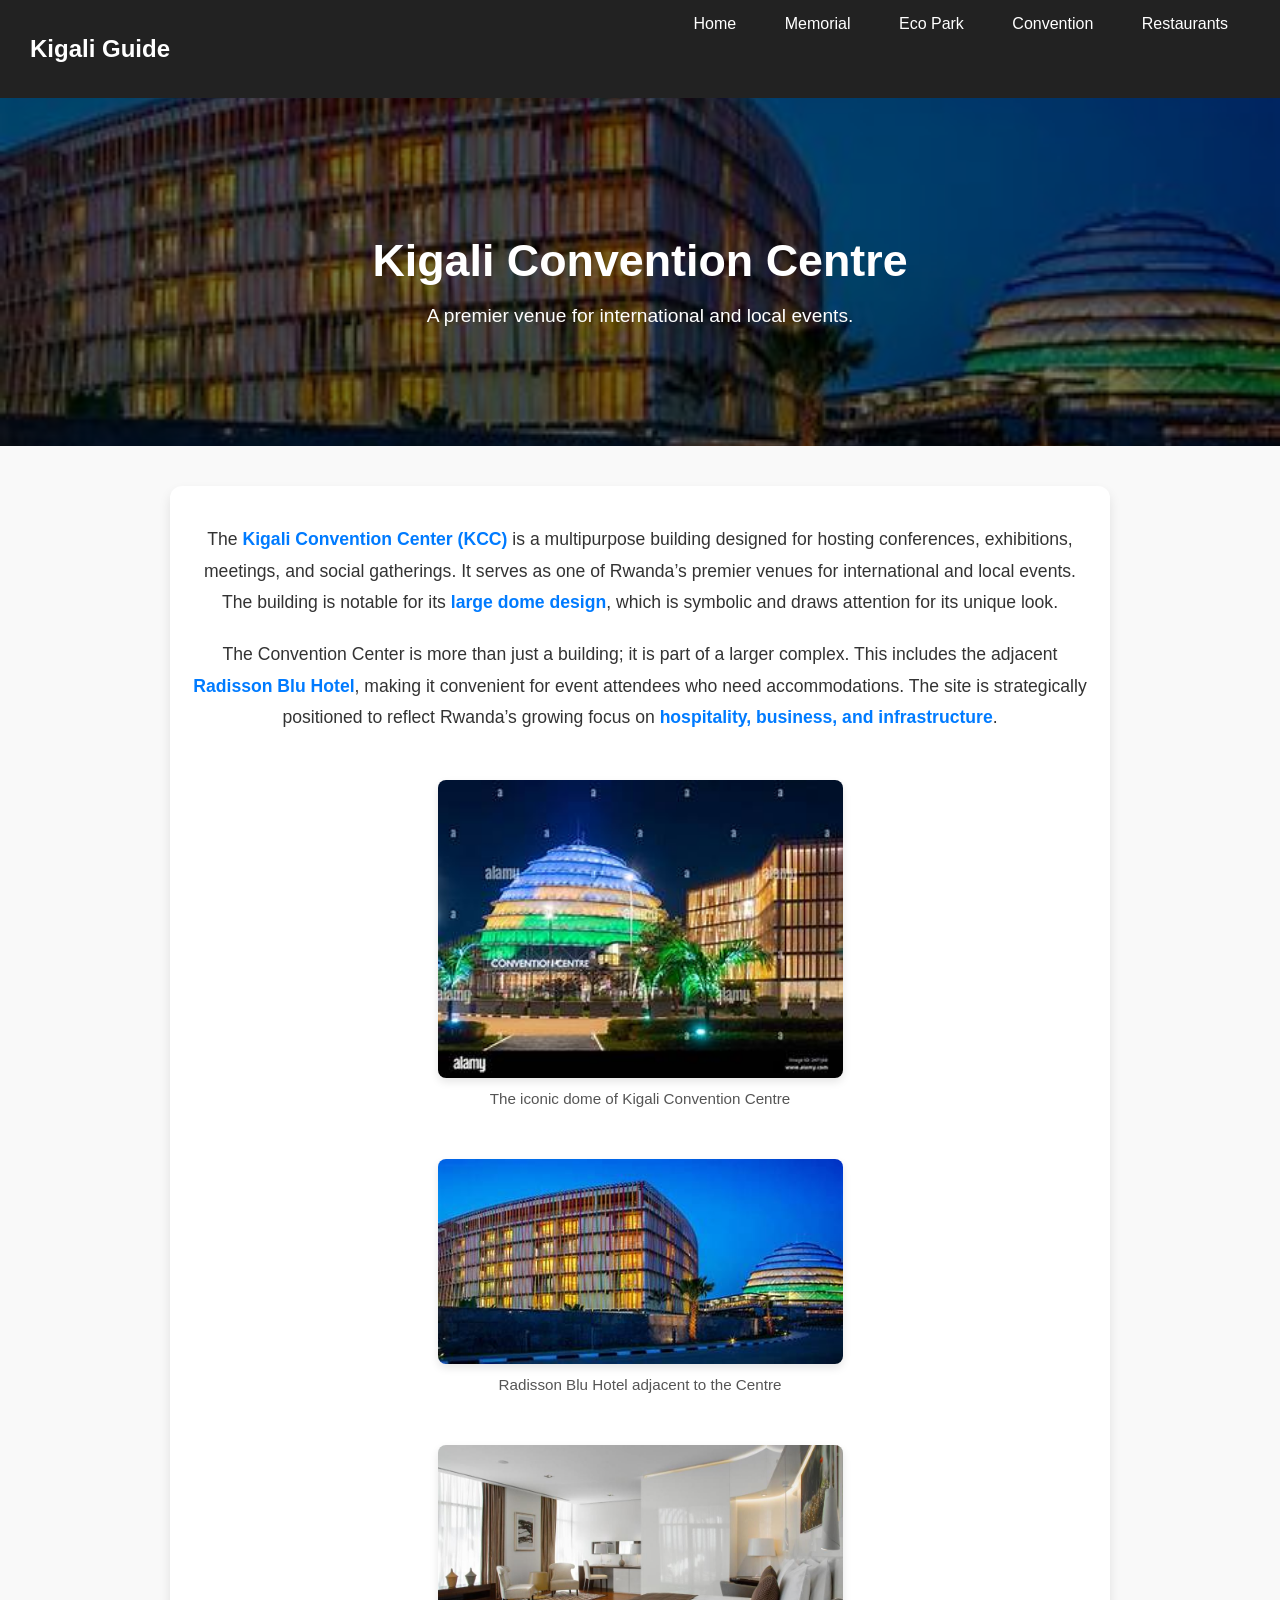
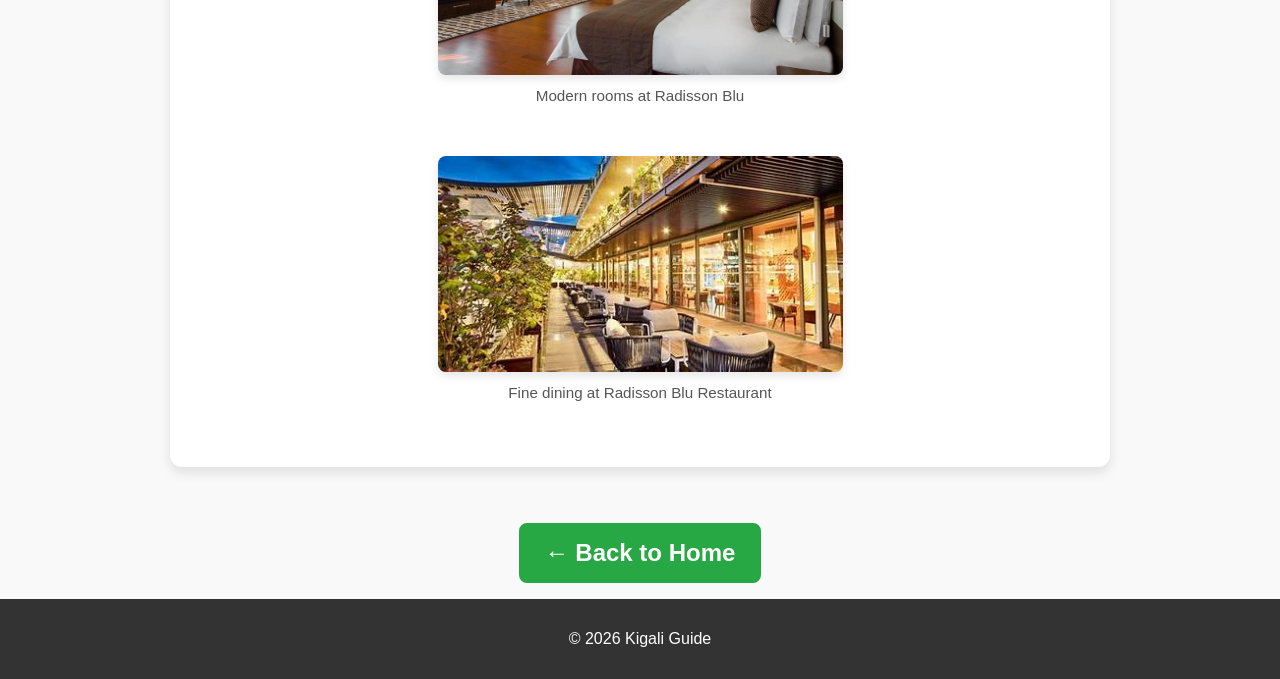
<file: convention.html>
<!DOCTYPE html>
<html lang="en">
<head>
  <meta charset="UTF-8">
  <title>Kigali Convention Centre</title>
  <link rel="stylesheet" href="convention.css">
</head>
<body>
<nav>
  <h2>Kigali Guide</h2>
  <div>
    <a href="index.html">Home</a>
    <a href="memorial.html">Memorial</a>
    <a href="park.html">Eco Park</a>
    <a href="convention.html">Convention</a>
    <a href="restaurants.html">Restaurants</a>
  </div>
</nav>

<section class="hero">
  <h1>Kigali Convention Centre</h1>
  <p>A premier venue for international and local events.</p>
</section>

<section class="content">
  <p>
    The <b>Kigali Convention Center (KCC)</b> is a multipurpose building designed for hosting 
    conferences, exhibitions, meetings, and social gatherings. It serves as one of Rwanda’s 
    premier venues for international and local events. The building is notable for its 
    <b>large dome design</b>, which is symbolic and draws attention for its unique look.
  </p>
  <p>
    The Convention Center is more than just a building; it is part of a larger complex. 
    This includes the adjacent <b>Radisson Blu Hotel</b>, making it convenient for event 
    attendees who need accommodations. The site is strategically positioned to reflect 
    Rwanda’s growing focus on <b>hospitality, business, and infrastructure</b>.
  </p>

  <div class="gallery">
    <figure>
      <img src="convention.jpg" alt="Convention Dome">
      <figcaption>The iconic dome of Kigali Convention Centre</figcaption>
    </figure>
    <figure>
      <img src="radisson kigali.jpg" alt="Radisson Blu Hotel">
      <figcaption>Radisson Blu Hotel adjacent to the Centre</figcaption>
    </figure>
    <figure>
      <img src="radisson room kigali.jpg" alt="Radisson Room">
      <figcaption>Modern rooms at Radisson Blu</figcaption>
    </figure>
    <figure>
      <img src="radisson restaurant kigali.jpg" alt="Radisson Restaurant">
      <figcaption>Fine dining at Radisson Blu Restaurant</figcaption>
    </figure>
  </div>
</section>
<p>
  <a href="index.html">← Back to Home</a>
</p>


<footer>
  <p>© 2026 Kigali Guide</p>
</footer>
</body>
</html>
</file>
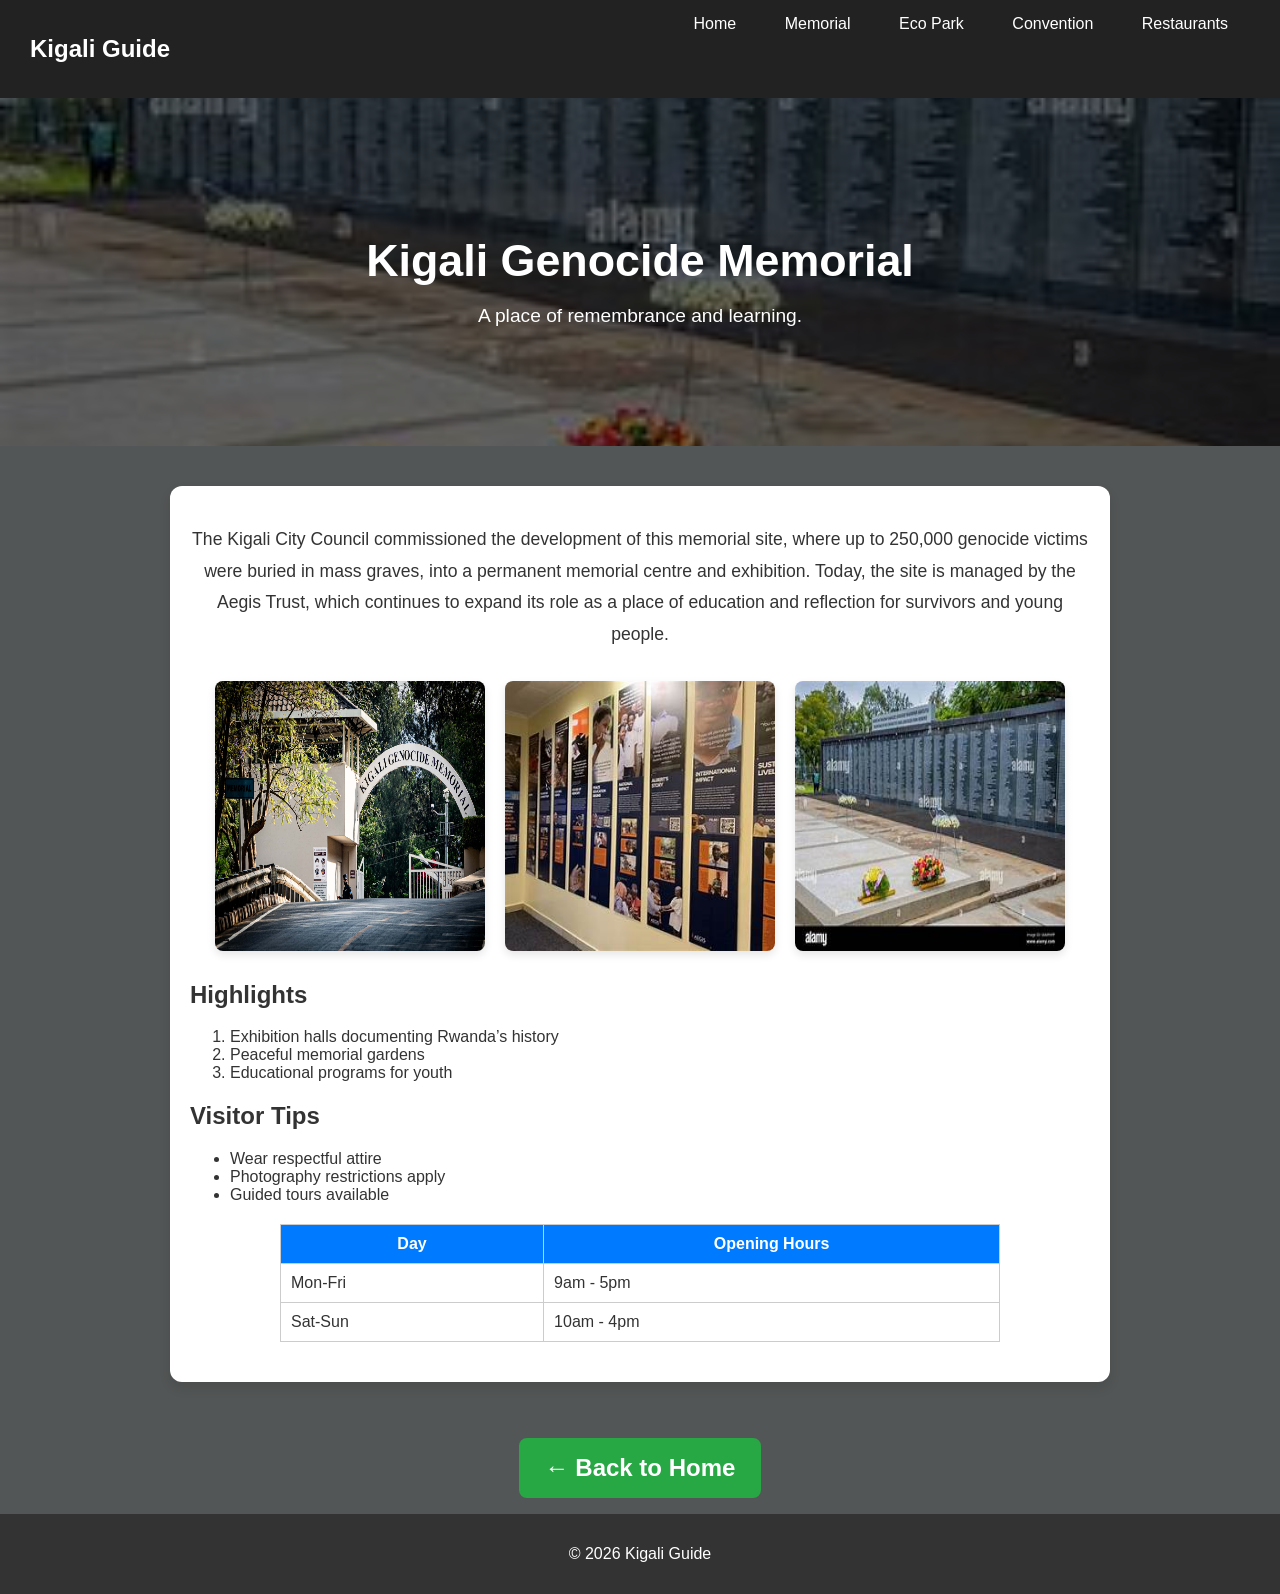
<file: memorial.html>
<!DOCTYPE html>
<html lang="en">
<head>
  <meta charset="UTF-8">
  <title>Kigali Genocide Memorial</title>
  <link rel="stylesheet" href="memorial.css">
</head>
<body>
<nav>
  <h2>Kigali Guide</h2>
  <div>
    <a href="index.html">Home</a>
    <a href="memorial.html">Memorial</a>
    <a href="park.html">Eco Park</a>
    <a href="convention.html">Convention</a>
    <a href="restaurants.html">Restaurants</a>
  </div>
</nav>
 

<section class="hero">
  <h1>Kigali Genocide Memorial</h1>
  <p>A place of remembrance and learning.</p>
</section>

<section class="content">
  <p>
    The Kigali City Council commissioned the development of this memorial site, 
    where up to 250,000 genocide victims were buried in mass graves, into a 
    permanent memorial centre and exhibition. Today, the site is managed by the 
    Aegis Trust, which continues to expand its role as a place of education and 
    reflection for survivors and young people.
  </p>

  <div class="gallery">
    <img src="kigali memo.jpg" alt="Memorial Entrance">
    <img src="memo2 kigali.jpg" alt="Memorial Gardens">
    <img src="3memorial kigali.jpg" alt="Exhibition Hall">
  </div>

  <h2>Highlights</h2>
  <ol>
    <li>Exhibition halls documenting Rwanda’s history</li>
    <li>Peaceful memorial gardens</li>
    <li>Educational programs for youth</li>
  </ol>

  <h2>Visitor Tips</h2>
  <ul>
    <li>Wear respectful attire</li>
    <li>Photography restrictions apply</li>
    <li>Guided tours available</li>
  </ul>

  <table>
    <tr><th>Day</th><th>Opening Hours</th></tr>
    <tr><td>Mon-Fri</td><td>9am - 5pm</td></tr>
    <tr><td>Sat-Sun</td><td>10am - 4pm</td></tr>
  </table>
</section>
<p>
  <a href="index.html">← Back to Home</a>
</p>


<footer>
  <p>© 2026 Kigali Guide</p>
</footer>
</body>
</html>
</file>
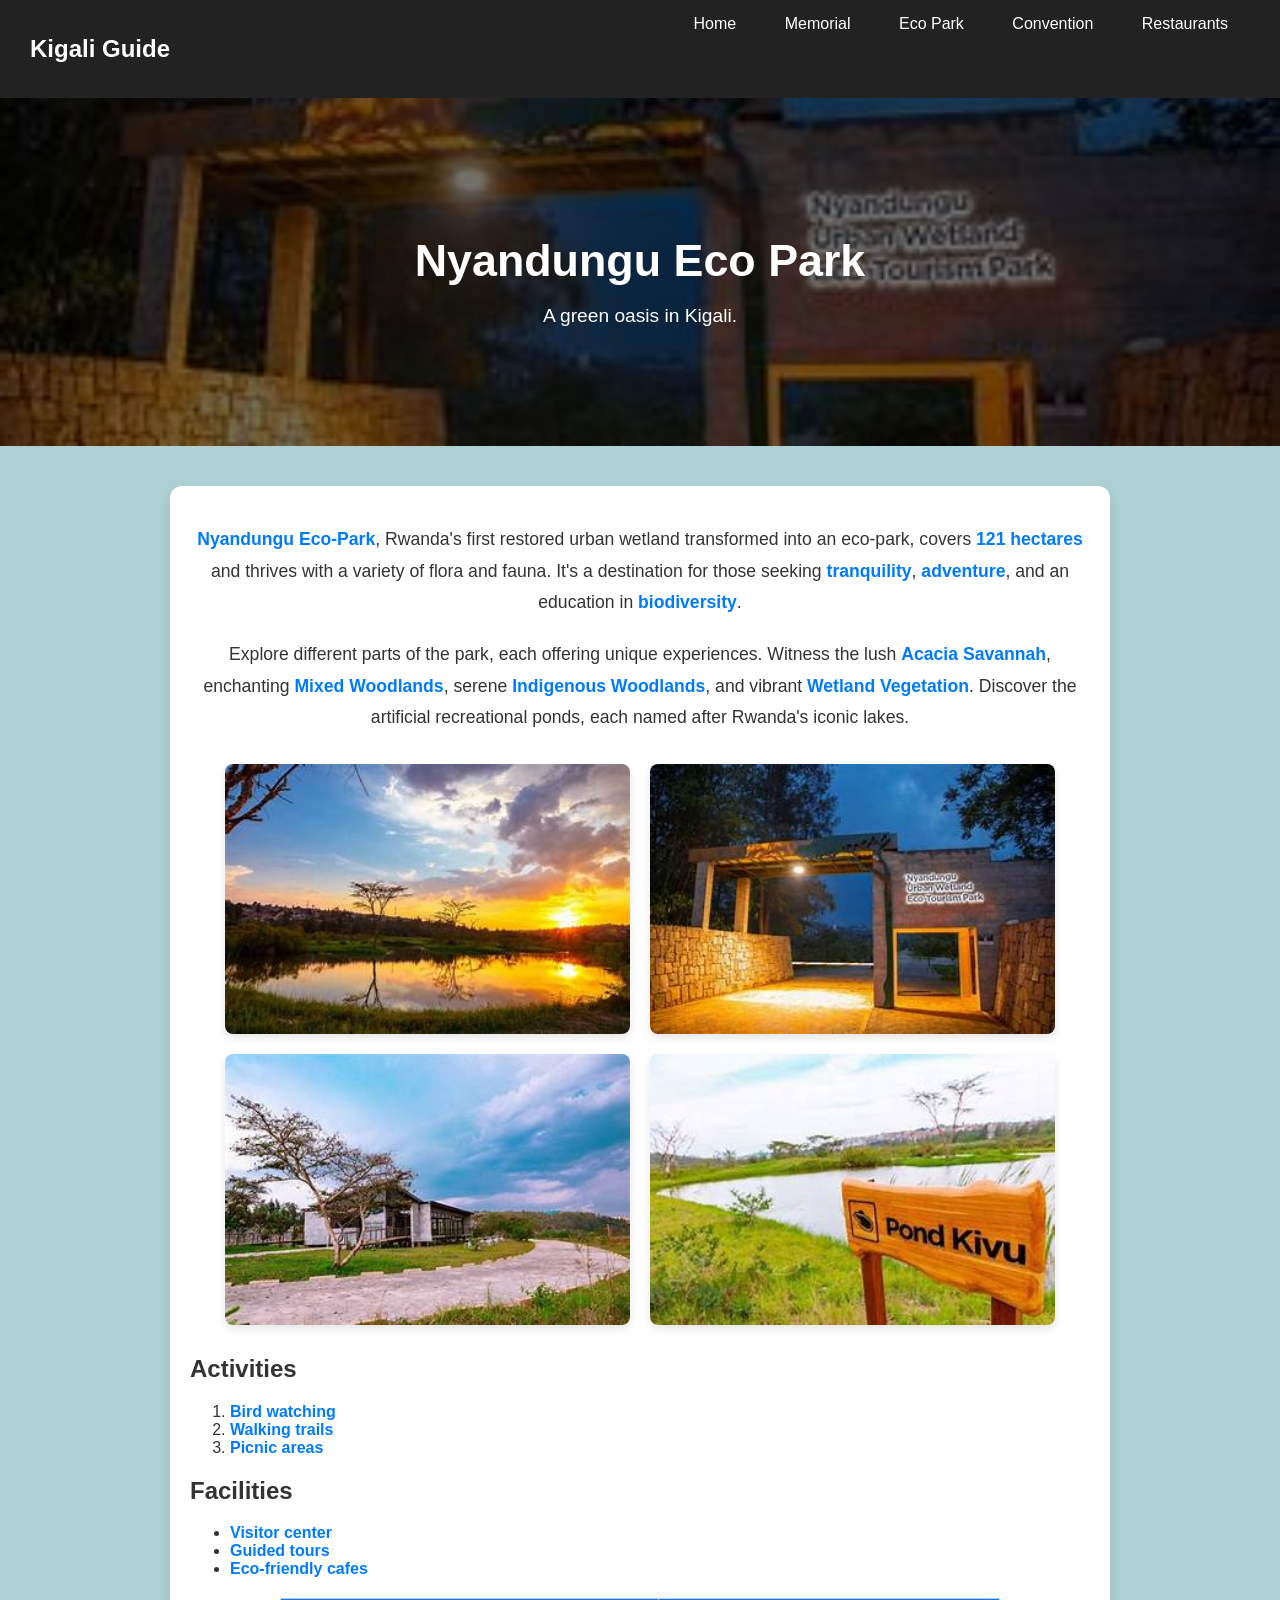
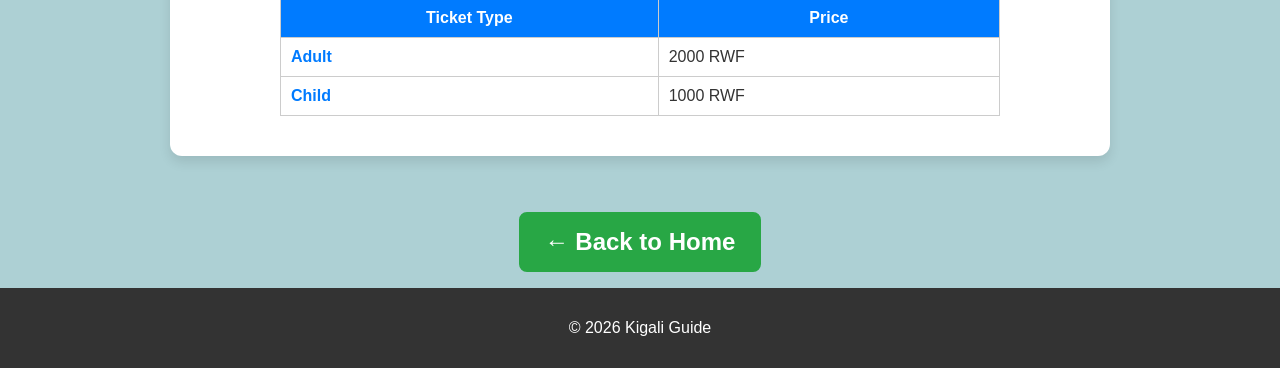
<file: park.html>
<!DOCTYPE html>
<html lang="en">
<head>
  <meta charset="UTF-8">
  <title>Nyandungu Eco Park</title>
  <link rel="stylesheet" href="park.css">
</head>
<body>
<nav>
  <h2>Kigali Guide</h2>
  <div>
    <a href="index.html">Home</a>
    <a href="memorial.html">Memorial</a>
    <a href="park.html">Eco Park</a>
    <a href="convention.html">Convention</a>
    <a href="restaurants.html">Restaurants</a>
  </div>
</nav>

<section class="hero">
  <h1>Nyandungu Eco Park</h1>
  <p>A green oasis in Kigali.</p>
</section>

<section class="content">
  <p>
    <b>Nyandungu Eco-Park</b>, Rwanda's first restored urban wetland transformed into an eco-park, 
    covers <b>121 hectares</b> and thrives with a variety of flora and fauna. 
    It's a destination for those seeking <b>tranquility</b>, <b>adventure</b>, and an education in <b>biodiversity</b>.
  </p>
  <p>
    Explore different parts of the park, each offering unique experiences. Witness the lush 
    <b>Acacia Savannah</b>, enchanting <b>Mixed Woodlands</b>, serene <b>Indigenous Woodlands</b>, 
    and vibrant <b>Wetland Vegetation</b>. Discover the artificial recreational ponds, each named 
    after Rwanda's iconic lakes.
  </p>

  <div class="gallery">
    <img src="park.jpg" alt="Eco Park Entrance">
    <img src="park2.jpg" alt="Walking Trails">
    <img src="park3.jpg" alt="Bird Watching Area">
    <img src="park4.jpg" alt="Wetland Vegetation">
  </div>

  <h2>Activities</h2>
  <ol>
    <li><b>Bird watching</b></li>
    <li><b>Walking trails</b></li>
    <li><b>Picnic areas</b></li>
  </ol>

  <h2>Facilities</h2>
  <ul>
    <li><b>Visitor center</b></li>
    <li><b>Guided tours</b></li>
    <li><b>Eco‑friendly cafes</b></li>
  </ul>

  <table>
    <tr><th>Ticket Type</th><th>Price</th></tr>
    <tr><td><b>Adult</b></td><td>2000 RWF</td></tr>
    <tr><td><b>Child</b></td><td>1000 RWF</td></tr>
  </table>
</section>
<p>
  <a href="index.html">← Back to Home</a>
</p>

<footer>
  <p>© 2026 Kigali Guide</p>
</footer>
</body>
</html>
</file>
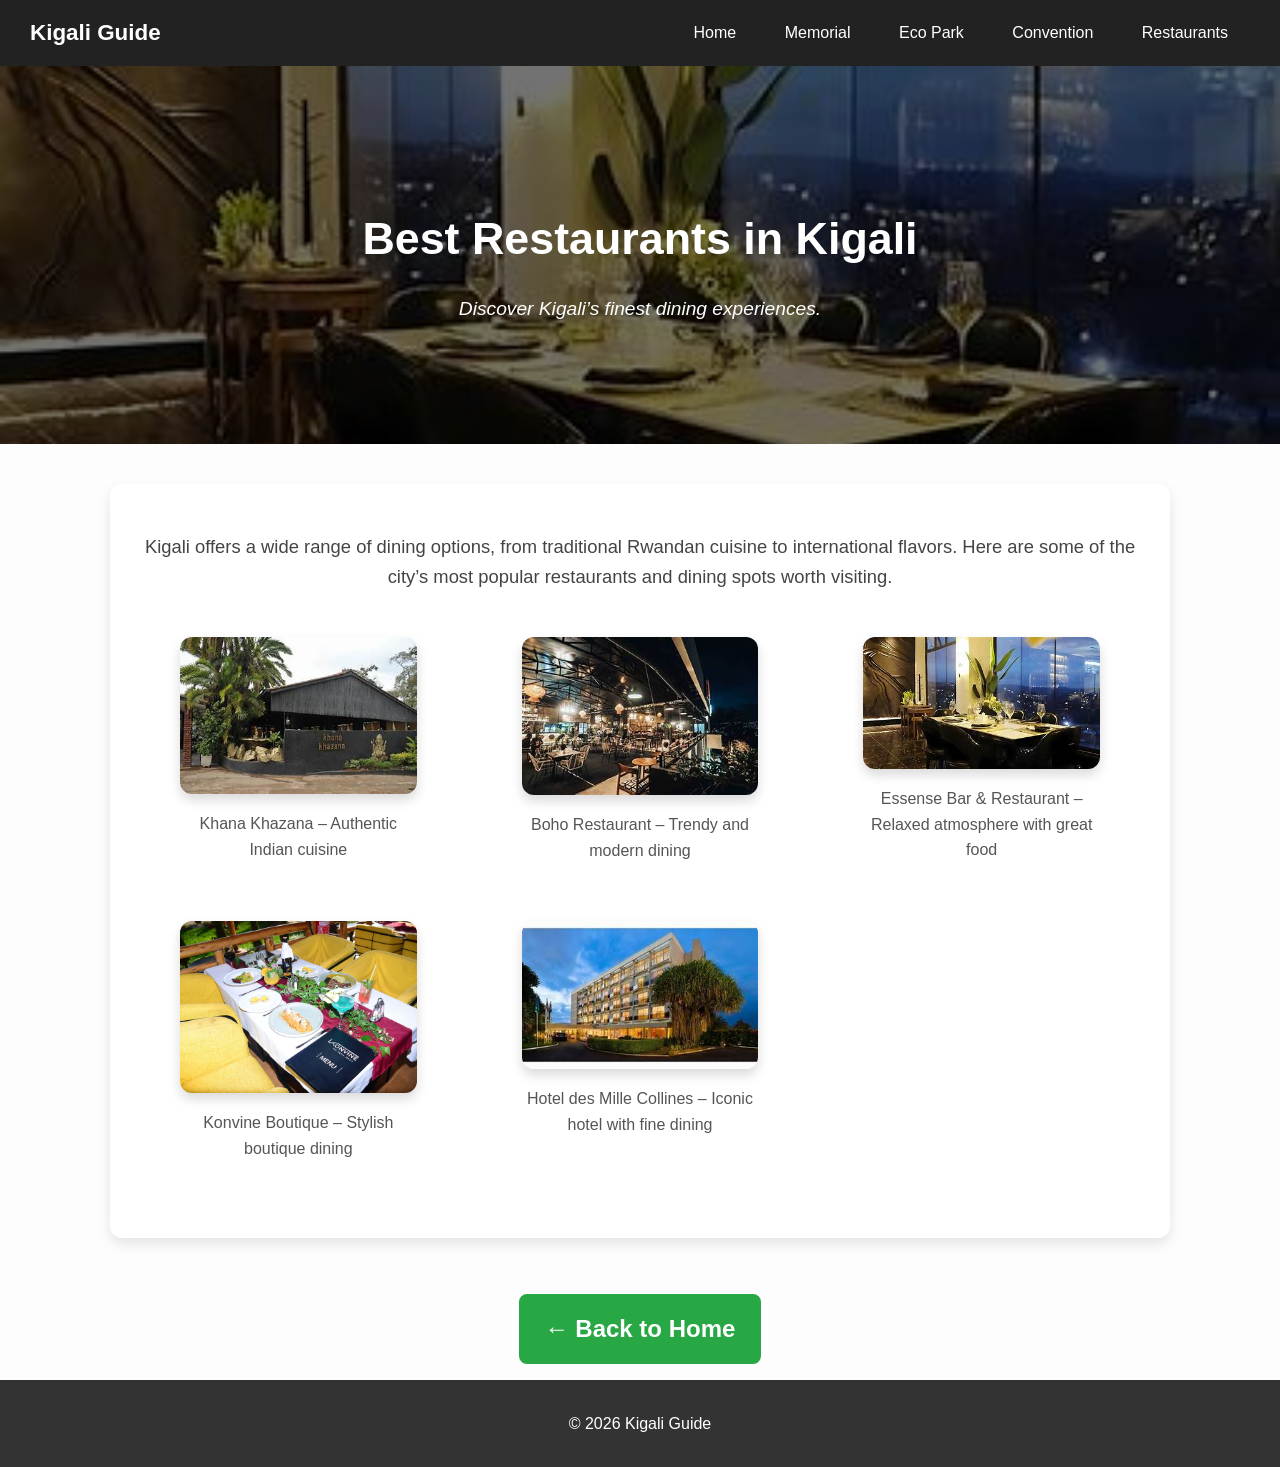
<file: restaurants.html>
<!DOCTYPE html>
<html lang="en">
<head>
  <meta charset="UTF-8">
  <title>Best Restaurants in Kigali</title>
  <link rel="stylesheet" href="restaurants.css">
</head>
<body>
<nav>
  <h2>Kigali Guide</h2>
  <div>
    <a href="index.html">Home</a>
    <a href="memorial.html">Memorial</a>
    <a href="park.html">Eco Park</a>
    <a href="convention.html">Convention</a>
    <a href="restaurants.html">Restaurants</a>
  </div>
</nav>

<section class="hero">
  <h1>Best Restaurants in Kigali</h1>
  <p>Discover Kigali’s finest dining experiences.</p>
</section>

<section class="content">
  <p>
    Kigali offers a wide range of dining options, from traditional Rwandan cuisine 
    to international flavors. Here are some of the city’s most popular restaurants 
    and dining spots worth visiting.
  </p>

  <div class="gallery">
    <figure>
       <img src="khana khazana.jpg" alt="Khana Khazana Restaurant">
      </a>
      <figcaption>Khana Khazana – Authentic Indian cuisine</figcaption>
    </figure>
    <figure>
      
        <img src="BOHO Restaurant kigali.jpg" alt="Boho Restaurant">
      </a>
      <figcaption>Boho Restaurant – Trendy and modern dining</figcaption>
    </figure>
    <figure>
     
        <img src="essence bar.jpg" alt="Essense Bar & Restaurant">
      </a>
      <figcaption>Essense Bar & Restaurant – Relaxed atmosphere with great food</figcaption>
    </figure>
    <figure>
     
        <img src="konvine res.jpg" alt="Konvine Boutique">
      </a>
      <figcaption>Konvine Boutique – Stylish boutique dining</figcaption>
    </figure>
    <figure>
     
        <img src="hotel des mille collines kigali.jpg" alt="Hotel des Mille Collines">
      </a>
      <figcaption>Hotel des Mille Collines – Iconic hotel with fine dining</figcaption>
    </figure>
  </div>
</section>
<p>
  <a href="index.html">← Back to Home</a>
</p>

<footer>
  <p>© 2026 Kigali Guide</p>
</footer>
</body>
</html>
</file>
<file: convention.css>
body {
  font-family: 'Segoe UI', Arial, sans-serif;
  margin: 0;
  background: #f9f9f9;
  color: #333;
}

nav {
  background: #222;
  color: white;
  padding: 15px 30px;
  display: flex;
  justify-content: space-between;
  position: sticky;
  top: 0;
}

nav a {
  color: white;
  margin: 0 10px;
  text-decoration: none;
  padding: 6px 12px;
  transition: background 0.3s ease;
}

nav a:hover {
  background: #007BFF;
  border-radius: 4px;
}

.hero {
  text-align: center;
  padding: 60px 20px;
  background: linear-gradient(rgba(0,0,0,0.6), rgba(0,0,0,0.6)),
              url('convention-banner.jpg') no-repeat center center/cover;
  color: white;
}

.hero h1 {
  font-size: 2.5em;
  margin-bottom: 10px;
}

.content {
  max-width: 900px;
  margin: 40px auto;
  padding: 20px;
  background: #fff;
  border-radius: 12px;
  box-shadow: 0 6px 12px rgba(0,0,0,0.1);
}

.content p {
  font-size: 1.1em;
  line-height: 1.8;
  margin-bottom: 20px;
}

.content b {
  color: #007BFF;
  font-weight: 600;
}

.gallery {
  display: flex;
  flex-wrap: wrap;
  justify-content: center;
  gap: 20px;
  margin: 30px 0;
}

.gallery figure {
  width: 45%;
  text-align: center;
}

.gallery img {
  width: 100%;
  border-radius: 8px;
  box-shadow: 0 4px 8px rgba(0,0,0,0.1);
  transition: transform 0.3s ease;
}

.gallery img:hover {
  transform: scale(1.05);
}

.gallery figcaption {
  margin-top: 8px;
  font-size: 0.95em;
  color: #555;
}

footer {
  background: #222;
  color: white;
  text-align: center;
  padding: 15px;
  margin-top: 40px;
}
p a {
  display: inline-block;
  font-size: 1.3em;           
  color: #FF7043;             
  font-weight: 600;
  text-decoration: none;
  padding: 8px 14px;
  border: 2px solid #FF7043;
  border-radius: 6px;
  transition: all 0.3s ease;
}
p {
  text-align: center;
}

p a {
  display: inline-block;
  font-size: 1.5em;         
  color: #fff;              
  font-weight: 700;
  text-decoration: none;
  padding: 14px 24px;      
  background-color: #28a745; 
  border: 2px solid #28a745;
  border-radius: 8px;
  transition: all 0.3s ease;
}

p a:hover {
  background-color: #218838;
  border-color: #218838;
  color: #fff;
}
.hero {
  text-align: center;
  padding: 100px 20px;
  background: linear-gradient(rgba(0,0,0,0.55), rgba(0,0,0,0.55)),
              url('radisson\ kigali.jpg') no-repeat center center/cover;
  color: #fff;
}

.hero h1 {
  font-size: 2.8em;
  margin-bottom: 15px;
  font-weight: 700;
}

.hero p {
  font-size: 1.2em;
}
@media (max-width: 768px) {
  nav div {
    display: flex;
    flex-direction: column;
    align-items: center;
  }

  .places {
    flex-direction: column;
    align-items: center;
  }

  .video-form {
    flex-direction: column;
    gap: 20px;
  }

  .map iframe {
    width: 100%;
    height: 300px;
  }
}
html, body {
  height: 100%;
  margin: 0;
  display: flex;
  flex-direction: column;
}

footer {
  margin-top: auto;
  text-align: center;
  padding: 15px;
  background-color: #333;
  color: #fff;
}
</file>
<file: memorial.css>
body {
  font-family: 'Segoe UI', Arial, sans-serif;
  margin: 0;
  background: #535656;
  color: #333;
}

nav {
  background: #222;
  color: white;
  padding: 15px 30px;
  display: flex;
  justify-content: space-between;
  position: sticky;
  top: 0;
}

nav a {
  color: white;
  margin: 0 10px;
  text-decoration: none;
  padding: 6px 12px;
  transition: background 0.3s ease;
}

nav a:hover {
  background: #007BFF;
  border-radius: 4px;
}

.hero {
  text-align: center;
  padding: 60px 20px;
  background: linear-gradient(rgba(0,0,0,0.6), rgba(0,0,0,0.6)),
              url('memorial-banner.jpg') no-repeat center center/cover;
  color: white;
}

.hero h1 {
  font-size: 2.5em;
  margin-bottom: 10px;
}

.content {
  max-width: 900px;
  margin: 40px auto;
  padding: 20px;
  background: #fff;
  border-radius: 12px;
  box-shadow: 0 6px 12px rgba(0,0,0,0.1);
}

.content p {
  font-size: 1.1em;
  line-height: 1.8;
  margin-bottom: 20px;
}

.gallery {
  display: flex;
  justify-content: center;
  gap: 20px;
  margin: 30px 0;
}

.gallery img {
  width: 30%;
  border-radius: 8px;
  box-shadow: 0 4px 8px rgba(0,0,0,0.1);
  transition: transform 0.3s ease;
}

.gallery img:hover {
  transform: scale(1.05);
}

table {
  margin: 20px auto;
  border-collapse: collapse;
  width: 80%;
}

table, th, td {
  border: 1px solid #ccc;
  padding: 10px;
}

th {
  background: #007BFF;
  color: white;
}

footer {
  background: #222;
  color: white;
  text-align: center;
  padding: 15px;
  margin-top: 40px;
}


p {
  text-align: center;
}

p a {
  display: inline-block;
  font-size: 1.5em;         
  color: #fff;              
  font-weight: 700;
  text-decoration: none;
  padding: 14px 24px;      
  background-color: #28a745; 
  border: 2px solid #28a745;
  border-radius: 8px;
  transition: all 0.3s ease;
}

p a:hover {
  background-color: #218838;
  border-color: #218838;
  color: #fff;
}
.hero {
  text-align: center;
  padding: 100px 20px;
  background: linear-gradient(rgba(0,0,0,0.55), rgba(0,0,0,0.55)),
              url('3memorial kigali.jpg') no-repeat center center/cover;
  color: #fff;
}

.hero h1 {
  font-size: 2.8em;
  margin-bottom: 15px;
  font-weight: 700;
}

.hero p {
  font-size: 1.2em;
}
@media (max-width: 768px) {
  nav div {
    display: flex;
    flex-direction: column;
    align-items: center;
  }

  .places {
    flex-direction: column;
    align-items: center;
  }

  .video-form {
    flex-direction: column;
    gap: 20px;
  }

  .map iframe {
    width: 100%;
    height: 300px;
  }
}
html, body {
  height: 100%;
  margin: 0;
  display: flex;
  flex-direction: column;
}

footer {
  margin-top: auto;
  text-align: center;
  padding: 15px;
  background-color: #333;
  color: #fff;
}
</file>
<file: park.css>
body {
  font-family: 'Segoe UI', Arial, sans-serif;
  margin: 0;
  background: #add0d4;
  color: #333;
}

nav {
  background: #222;
  color: white;
  padding: 15px 30px;
  display: flex;
  justify-content: space-between;
  position: sticky;
  top: 0;
}

nav a {
  color: white;
  margin: 0 10px;
  text-decoration: none;
  padding: 6px 12px;
  transition: background 0.3s ease;
}

nav a:hover {
  background: #007BFF;
  border-radius: 4px;
}

.hero {
  text-align: center;
  padding: 60px 20px;
  background: linear-gradient(rgba(0,0,0,0.6), rgba(0,0,0,0.6)),
              url('park-banner.jpg') no-repeat center center/cover;
  color: white;
}

.hero h1 {
  font-size: 2.5em;
  margin-bottom: 10px;
}

.content {
  max-width: 900px;
  margin: 40px auto;
  padding: 20px;
  background: #fff;
  border-radius: 12px;
  box-shadow: 0 6px 12px rgba(0,0,0,0.1);
}

.content p {
  font-size: 1.1em;
  line-height: 1.8;
  margin-bottom: 20px;
}

.content b {
  color: #007BFF;
  font-weight: 600;
}

.gallery {
  display: flex;
  justify-content: center;
  flex-wrap: wrap;
  gap: 20px;
  margin: 30px 0;
}

.gallery img {
  width: 45%;
  border-radius: 8px;
  box-shadow: 0 4px 8px rgba(0,0,0,0.1);
  transition: transform 0.3s ease;
}

.gallery img:hover {
  transform: scale(1.05);
}

table {
  margin: 20px auto;
  border-collapse: collapse;
  width: 80%;
}

table, th, td {
  border: 1px solid #ccc;
  padding: 10px;
}

th {
  background: #007BFF;
  color: white;
}

footer {
  background: #222;
  color: white;
  text-align: center;
  padding: 15px;
  margin-top: 40px;
}
p {
  text-align: center;
}

p a {
  display: inline-block;
  font-size: 1.5em;         
  color: #fff;              
  font-weight: 700;
  text-decoration: none;
  padding: 14px 24px;      
  background-color: #28a745; 
  border: 2px solid #28a745;
  border-radius: 8px;
  transition: all 0.3s ease;
}

p a:hover {
  background-color: #218838;
  border-color: #218838;
  color: #fff;
}
.hero {
  text-align: center;
  padding: 100px 20px;
  background: linear-gradient(rgba(0,0,0,0.55), rgba(0,0,0,0.55)),
              url('park2.jpg') no-repeat center center/cover;
  color: #fff;
}

.hero h1 {
  font-size: 2.8em;
  margin-bottom: 15px;
  font-weight: 700;
}

.hero p {
  font-size: 1.2em;
}
@media (max-width: 768px) {
  nav div {
    display: flex;
    flex-direction: column;
    align-items: center;
  }

  .places {
    flex-direction: column;
    align-items: center;
  }

  .video-form {
    flex-direction: column;
    gap: 20px;
  }

  .map iframe {
    width: 100%;
    height: 300px;
  }
}
html, body {
  height: 100%;
  margin: 0;
  display: flex;
  flex-direction: column;
}

footer {
  margin-top: auto;
  text-align: center;
  padding: 15px;
  background-color: #333;
  color: #fff;
}
</file>
<file: restaurants.css>
body {
  font-family: 'Poppins', sans-serif;
  margin: 0;
  background: #fdfdfd;
  color: #333;
  line-height: 1.6;
}

nav {
  background: #222;
  color: white;
  padding: 15px 30px;
  display: flex;
  justify-content: space-between;
  align-items: center;
  position: sticky;
  top: 0;
  z-index: 1000;
}

nav h2 {
  margin: 0;
  font-size: 1.4em;
  font-weight: 600;
}

nav a {
  color: white;
  margin: 0 10px;
  text-decoration: none;
  padding: 6px 12px;
  transition: background 0.3s ease, color 0.3s ease;
}

nav a:hover {
  background: #FF7043; /* warm food accent */
  border-radius: 4px;
  color: #fff;
}

.hero {
  text-align: center;
  padding: 90px 20px;
  background: linear-gradient(rgba(0,0,0,0.6), rgba(0,0,0,0.6)),
              url('food-banner.jpg') no-repeat center center/cover;
  color: white;
}

.hero h1 {
  font-size: 3em;
  margin-bottom: 15px;
  font-weight: 600;
}

.hero p {
  font-size: 1.3em;
  font-style: italic;
}

.content {
  max-width: 1000px;
  margin: 40px auto;
  padding: 30px;
  background: #fff;
  border-radius: 12px;
  box-shadow: 0 6px 14px rgba(0,0,0,0.1);
}

.content p {
  font-size: 1.15em;
  margin-bottom: 25px;
  color: #444;
}

.gallery {
  display: grid;
  grid-template-columns: repeat(auto-fit, minmax(280px, 1fr));
  gap: 25px;
  margin: 30px 0;
}

.gallery figure {
  text-align: center;
}

.gallery img {
  width: 100%;
  border-radius: 12px;
  box-shadow: 0 6px 12px rgba(0,0,0,0.15);
  transition: transform 0.3s ease, box-shadow 0.3s ease;
}

.gallery img:hover {
  transform: scale(1.05);
  box-shadow: 0 8px 18px rgba(0,0,0,0.2);
}

.gallery figcaption {
  margin-top: 10px;
  font-size: 1em;
  color: #555;
  font-weight: 500;
}

footer {
  background: #222;
  color: white;
  text-align: center;
  padding: 20px;
  margin-top: 50px;
}
p {
  text-align: center;
}

p a {
  display: inline-block;
  font-size: 1.5em;         
  color: #fff;              
  font-weight: 700;
  text-decoration: none;
  padding: 14px 24px;      
  background-color: #28a745; 
  border: 2px solid #28a745;
  border-radius: 8px;
  transition: all 0.3s ease;
}

p a:hover {
  background-color: #218838;
  border-color: #218838;
  color: #fff;
}
.hero {
  text-align: center;
  padding: 100px 20px;
  background: linear-gradient(rgba(0,0,0,0.55), rgba(0,0,0,0.55)),
              url('essence\ bar.jpg') no-repeat center center/cover;
  color: #fff;
}

.hero h1 {
  font-size: 2.8em;
  margin-bottom: 15px;
  font-weight: 700;
}

.hero p {
  font-size: 1.2em;
}
@media (max-width: 768px) {
  nav div {
    display: flex;
    flex-direction: column;
    align-items: center;
  }

  .places {
    flex-direction: column;
    align-items: center;
  }

  .video-form {
    flex-direction: column;
    gap: 20px;
  }

  .map iframe {
    width: 100%;
    height: 300px;
  }
}
html, body {
  height: 100%;
  margin: 0;
  display: flex;
  flex-direction: column;
}

footer {
  margin-top: auto;
  text-align: center;
  padding: 15px;
  background-color: #333;
  color: #fff;
}
</file>
